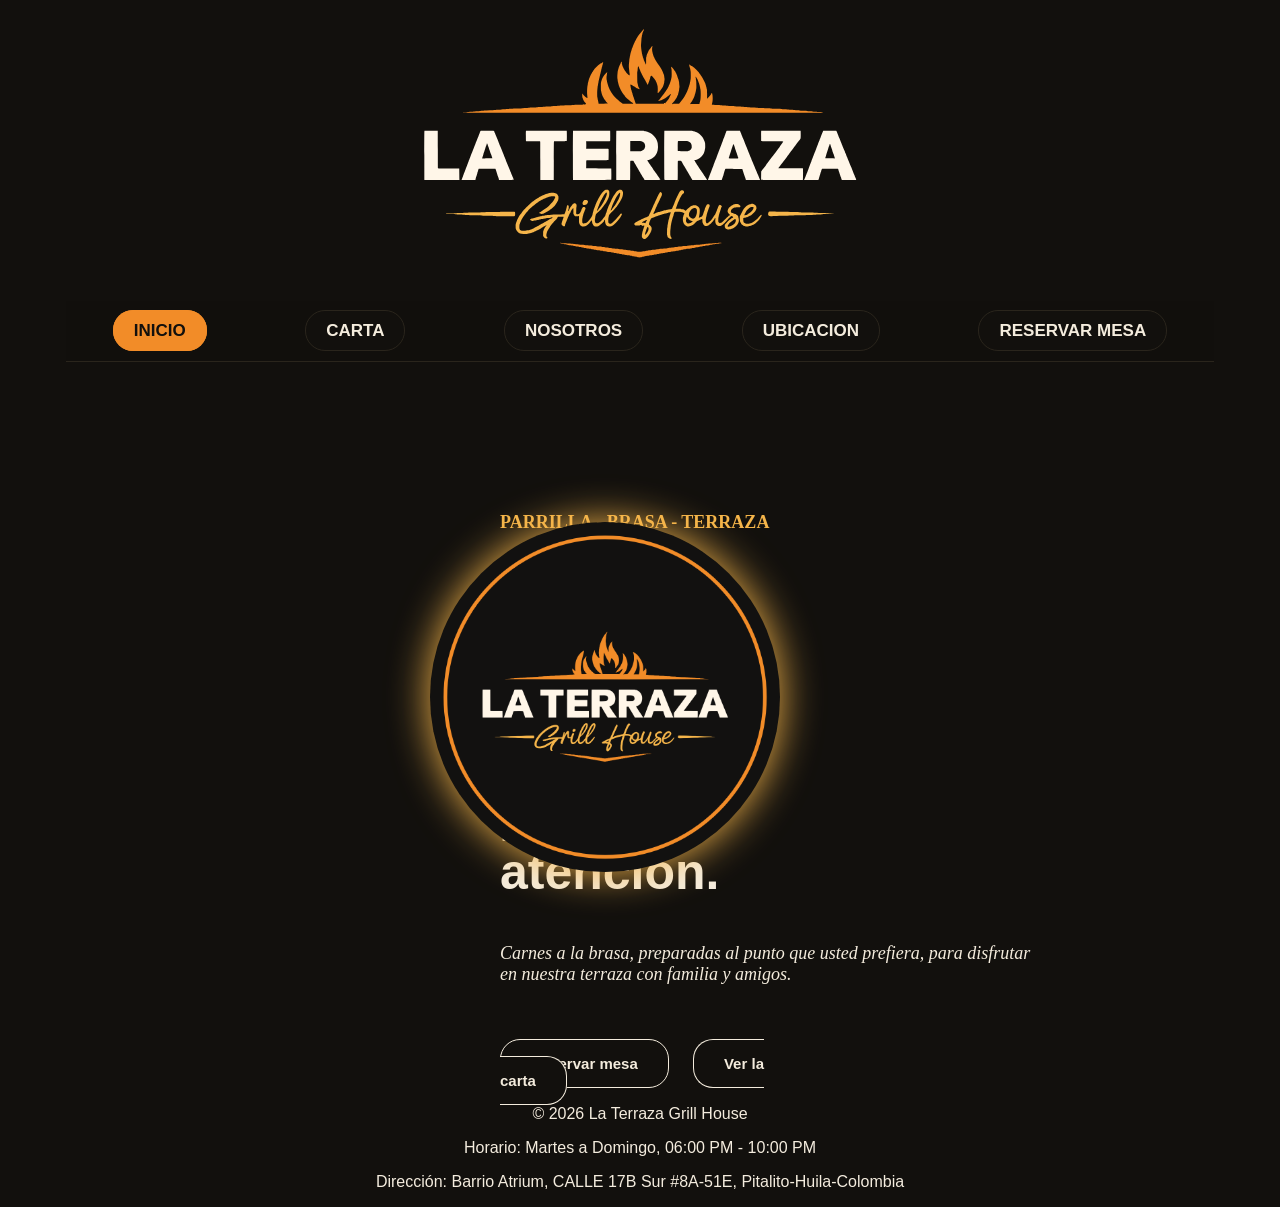
<file: index.html>
<!DOCTYPE html>
<html lang="es">
    <head>
        <meta charset="UTF-8">
        <meta name="viewport" content="width=device-width, initial-scale=1.0">
        <link rel="stylesheet" href="styles.css">
        <link rel="icon" type="image/png" href="../imagenes/png/favicon-512.png">
        <title>La Terraza</title>
    </head>
    <body>
        
        <!--LOGO ENCABEZADO-->
        <header class="logo">
            <div class="logo__principal">
                <img class="logo__imagen" src="imagenes/fotos/logo.svg" alt="logo terraza grill house">
            </div>
        </header>

        <!--MENU DE NAVEGACION-->
        <nav class="menu">
            <div class="menu__navegacion">
                <a class="menu__link menu__link--activo" href="index.html">INICIO</a>
                <a class="menu__link" href="rutas-menu/carta.html">CARTA</a>
                <a class="menu__link" href="rutas-menu/nosotros.html">NOSOTROS</a>
                <a class="menu__link" href="rutas-menu/ubicacion.html">UBICACION</a>
                <a class="menu__link menu__link--reserva" href="rutas-menu/reserva.html">RESERVAR MESA</a>

            </div>
        </nav>


        <!--CONTENIDO PRINCIPAL-->
        <main>
            <!--carta de presentación-->
        <div class="card"> 
            <section class="card__bienvenida">
                    <p class="card__notas">PARRILLA - BRASA - TERRAZA</p>
                    <h1 class="card__titulo">Fuego lento,
cortes generosos 
y buena atención.</h1>
                    <p class="card__descripcion">Carnes a la brasa, preparadas al punto que usted prefiera, para disfrutar en nuestra terraza con familia y amigos.</p>
                    <img class="card__imagen" src="imagenes/fotos/Foto de perfil para redes@2x.png" alt="La Terraza Grill House">

                    <div class="card__link">
                        <a class="card__link--reserva" href="../rutas-menu/reserva.html">Reservar mesa</a>
                        <a class="card__link--carta" href="../rutas-menu/carta.html">Ver la carta</a>
                        </div>
            </section>
        </div>
        </main>

        <!--PIE DE PAGINA-->
        <footer>
            <p>&copy; 2026  La Terraza Grill House</p>
            <p>Horario: Martes a Domingo, 06:00 PM - 10:00 PM</p>
            <p>Dirección: Barrio Atrium, CALLE 17B Sur #8A-51E, Pitalito-Huila-Colombia</p>
        </footer>
        
    </body>
</html>
</file>
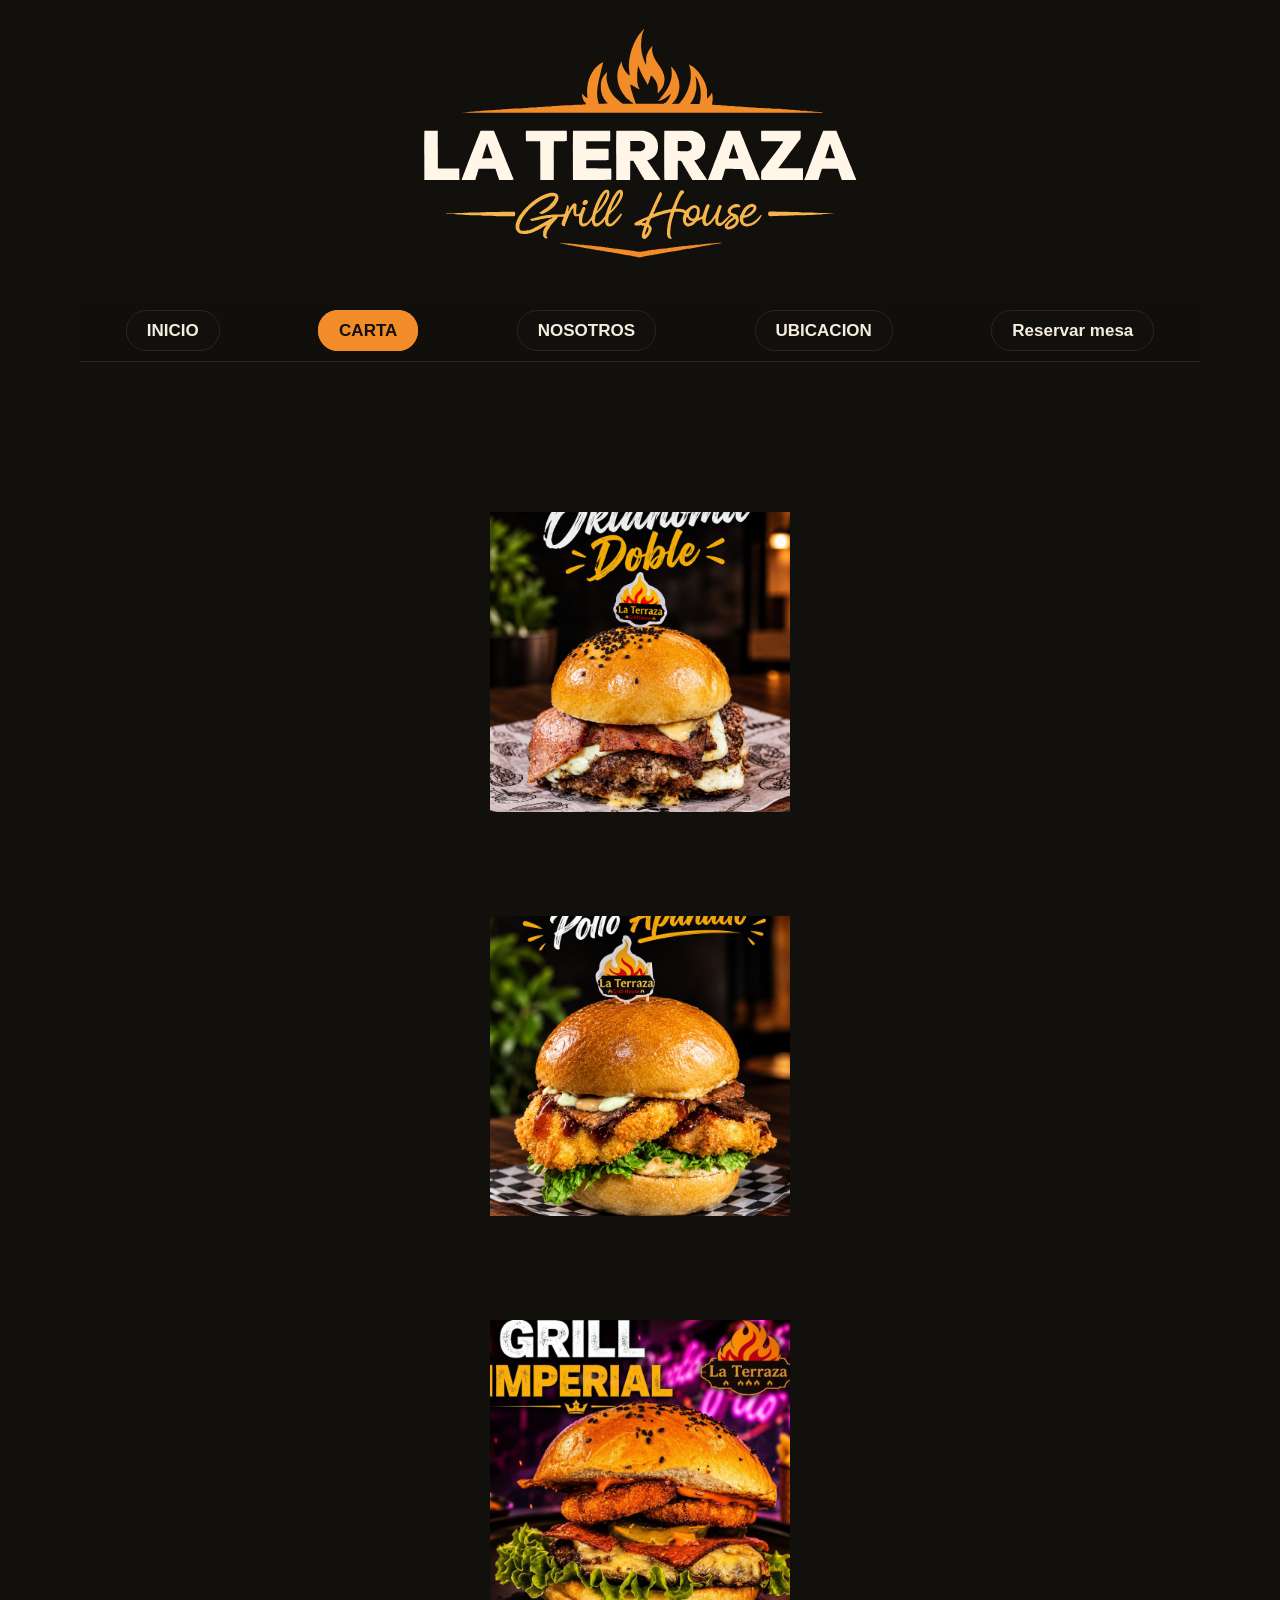
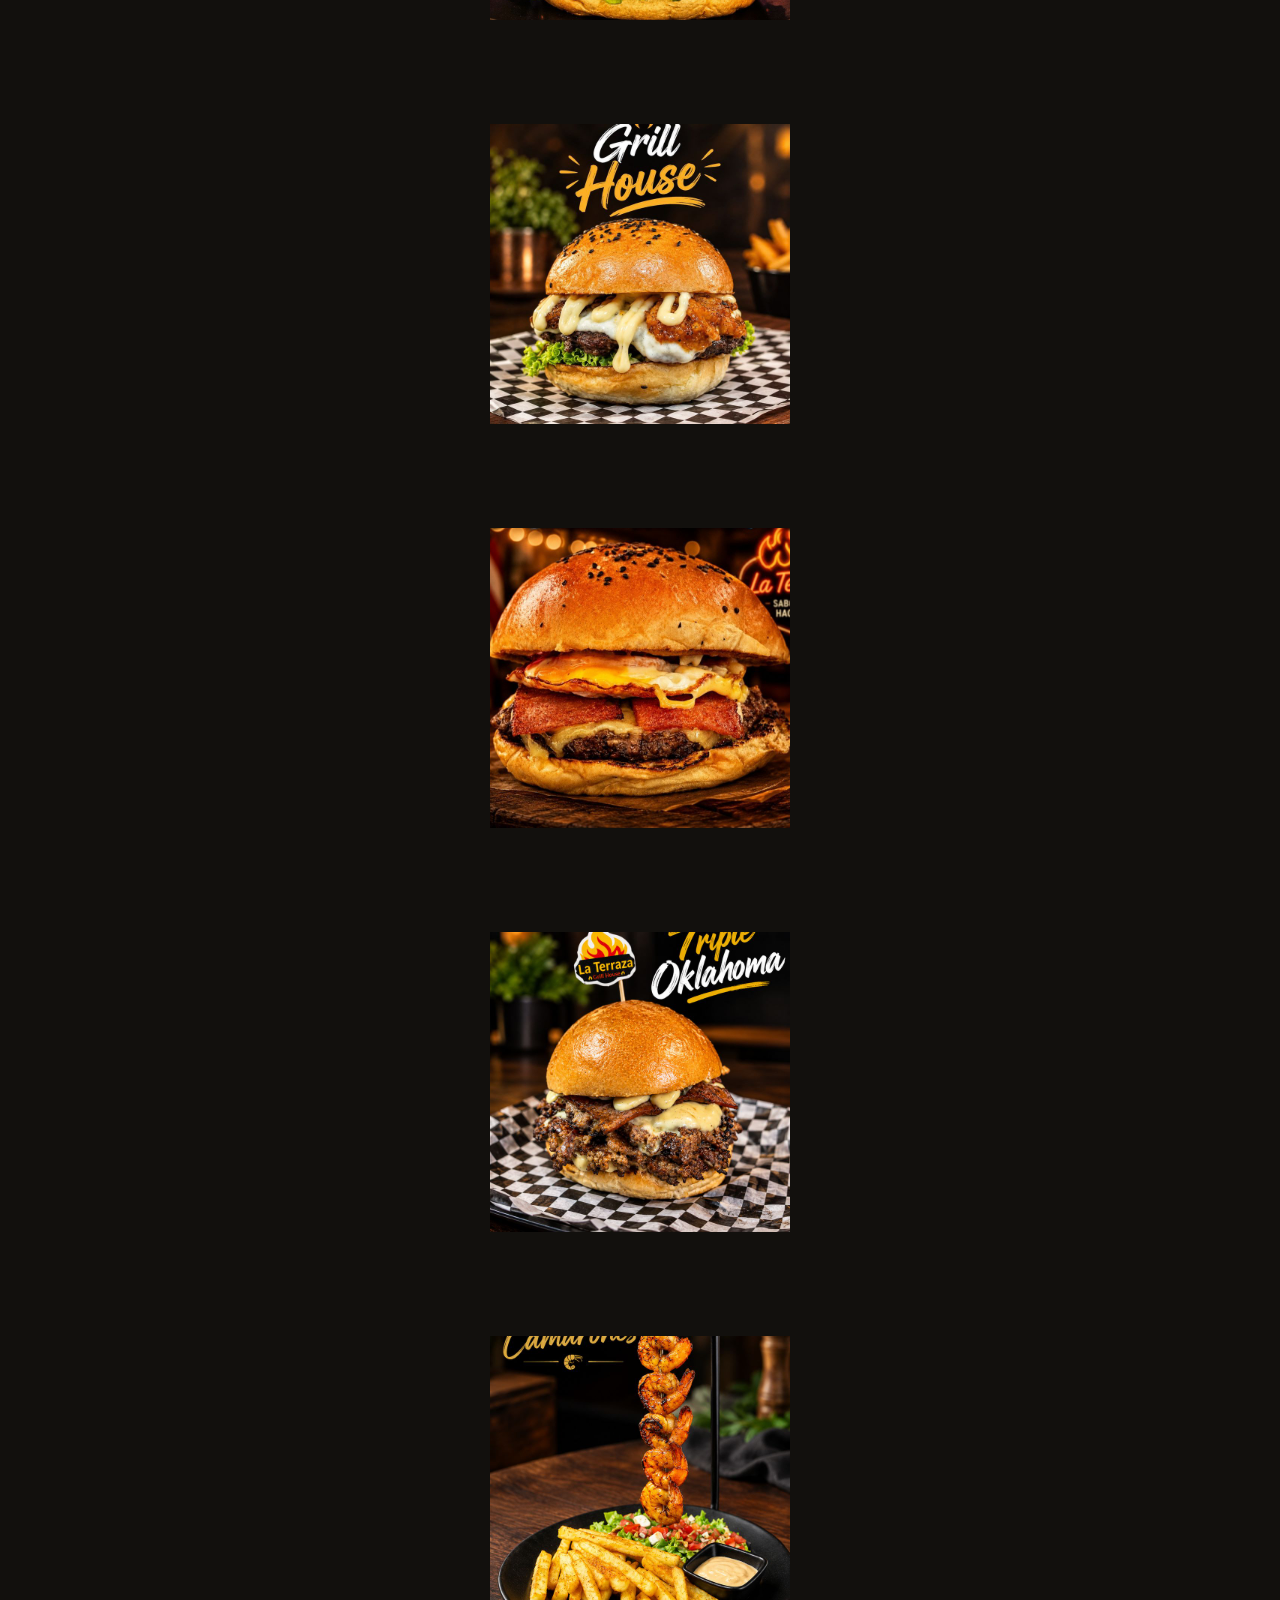
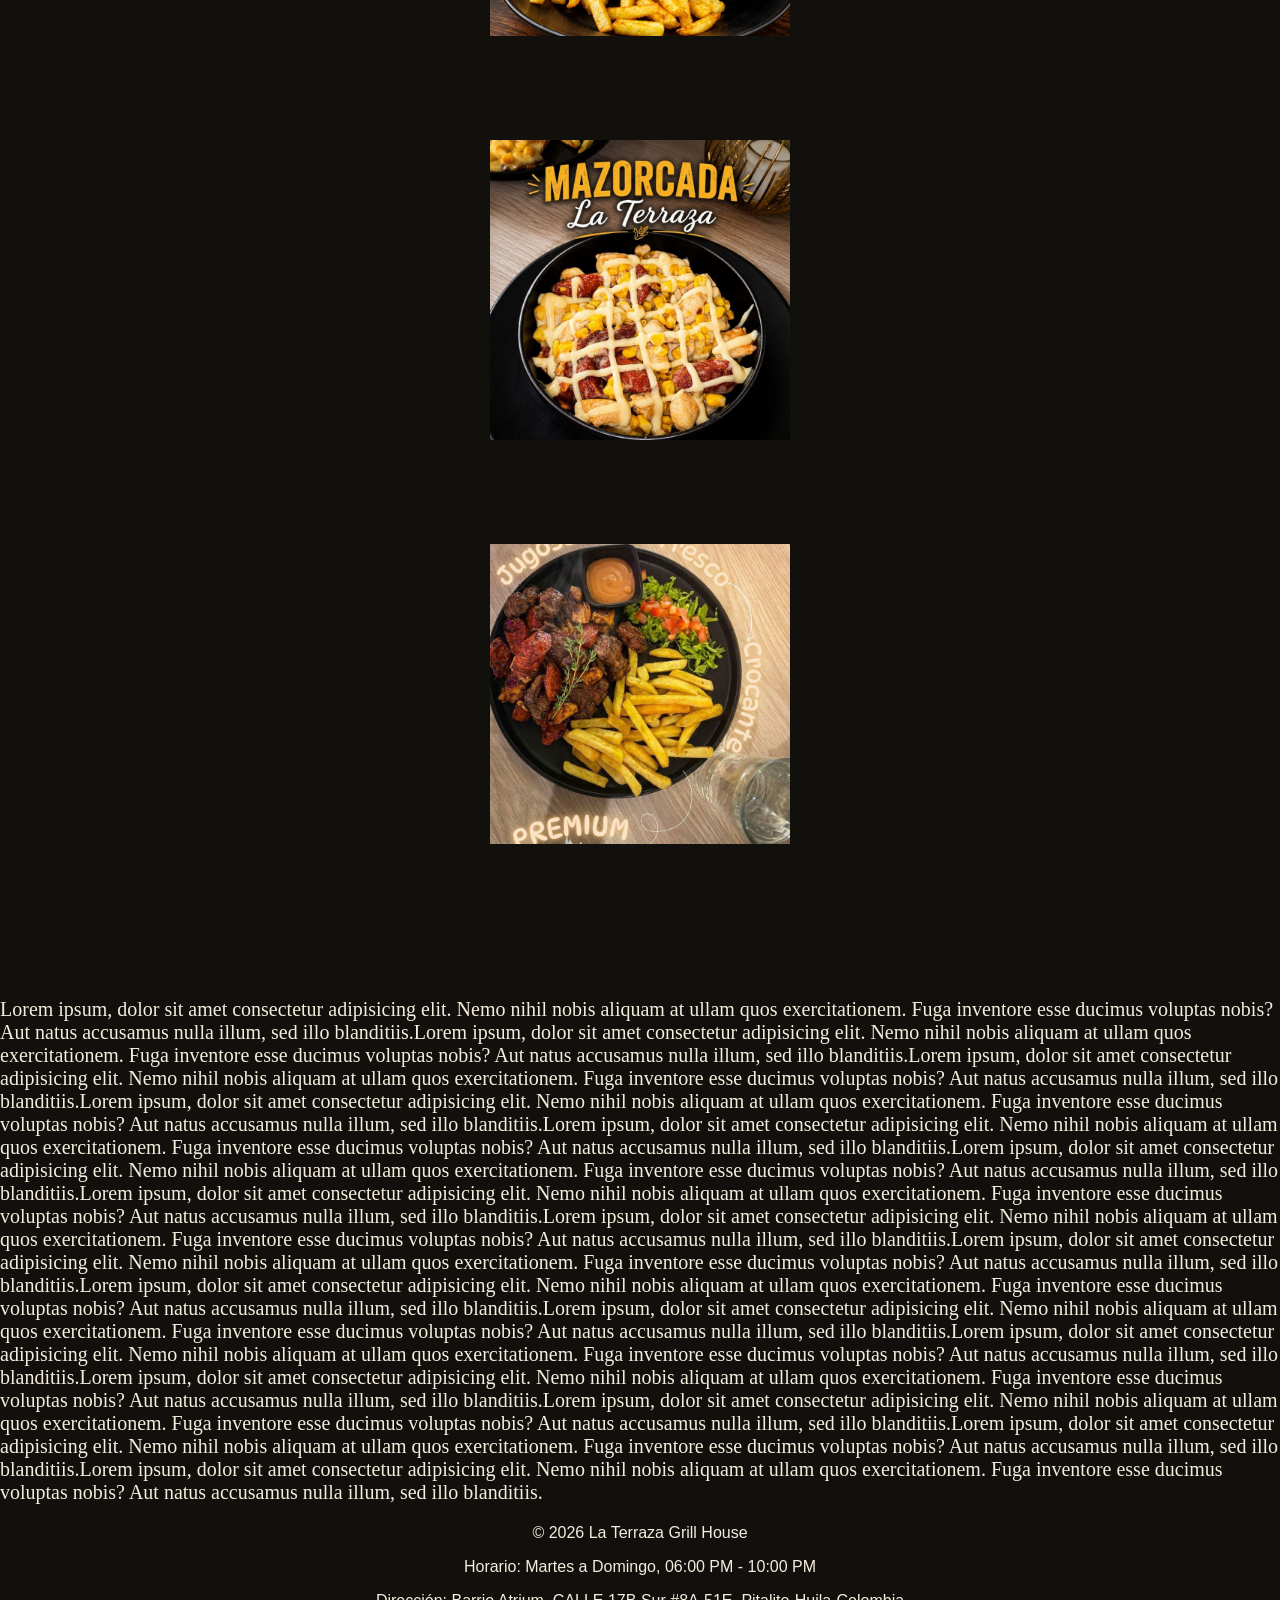
<file: rutas-menu/carta.html>
<!DOCTYPE html>
<html lang="es">
<head>
    <meta charset="UTF-8">
    <meta name="viewport" content="width=device-width, initial-scale=1.0">
    <link rel="icon" type="image/png" href="../imagenes/png/favicon-512.png">
    <link rel="stylesheet" href="../styles.css">
    <title>Carta La Terraza</title>
</head>
<body>
    <!--LOGO ENCABEZADO-->
        <header class="logo">
            <div class="logo__principal">
                <img class="logo__imagen" src="../imagenes/fotos/logo.svg" alt="logo terraza grill house">
            </div>
        </header>

    <!--MENU DE NAVEGACION-->
        <nav class="menu">
            <div class="menu__navegacion">
                <a class="menu__link" href="../index.html">INICIO</a>
                <a class="menu__link menu__link--activo" href="../rutas-menu/carta.html">CARTA</a>
                <a class="menu__link" href="../rutas-menu/nosotros.html">NOSOTROS</a>
                <a class="menu__link" href="../rutas-menu/ubicacion.html">UBICACION</a>
                <a class="menu__link menu__link--reserva" href="../rutas-menu/reserva.html">Reservar mesa</a>
            </div>
        </nav>

        <!--CARTA-->
        <main>
            <div class="productos">
                <article class="productos__item">
                    <img class="productos__imagen" src="../imagenes/fotos/platos/oklahoma-doble.jpg" alt="hamburguesa doble smash">
                </article>
                <article class="productos__item">
                    <img class="productos__imagen" src="../imagenes/fotos/platos/pollo-apanado.jpg" alt="hamburguesa pollo apanado">
                </article>
                <article class="productos__item">
                    <img class="productos__imagen" src="../imagenes/fotos/platos/grill-imperial.jpg" alt="hamburguesa imperial">
                </article>
                <article class="productos__item">
                    <img class="productos__imagen" src="../imagenes/fotos/platos/grill-house.jpg" alt="hamburguesa grill house">
                </article>
                <article class="productos__item">
                    <img class="productos__imagen" src="../imagenes/fotos/platos/americana.jpg" alt="hamburguesa americana">
                </article>
                <article class="productos__item">
                    <img class="productos__imagen" src="../imagenes/fotos/platos/oklahoma-triple.jpg" alt="oklahoma triple">
                </article>
                <article class="productos__item">
                    <img class="productos__imagen" src="../imagenes/fotos/platos/brocheta-camarones.jpg" alt="brocheta de camarones">
                </article>
                <article class="productos__item">
                    <img class="productos__imagen" src="../imagenes/fotos/platos/mazorcada.jpg" alt="mazorcada">
                </article>
                <article class="productos__item">
                    <img class="productos__imagen" src="../imagenes/fotos/platos/picada-mixta.jpg" alt="picada mixta">
                </article>
            </div>
        </main>

        <p class="contenido">
                Lorem ipsum, dolor sit amet consectetur adipisicing elit. Nemo nihil nobis aliquam at ullam quos exercitationem. Fuga inventore esse ducimus voluptas nobis? Aut natus accusamus nulla illum, sed illo blanditiis.Lorem ipsum, dolor sit amet consectetur adipisicing elit. Nemo nihil nobis aliquam at ullam quos exercitationem. Fuga inventore esse ducimus voluptas nobis? Aut natus accusamus nulla illum, sed illo blanditiis.Lorem ipsum, dolor sit amet consectetur adipisicing elit. Nemo nihil nobis aliquam at ullam quos exercitationem. Fuga inventore esse ducimus voluptas nobis? Aut natus accusamus nulla illum, sed illo blanditiis.Lorem ipsum, dolor sit amet consectetur adipisicing elit. Nemo nihil nobis aliquam at ullam quos exercitationem. Fuga inventore esse ducimus voluptas nobis? Aut natus accusamus nulla illum, sed illo blanditiis.Lorem ipsum, dolor sit amet consectetur adipisicing elit. Nemo nihil nobis aliquam at ullam quos exercitationem. Fuga inventore esse ducimus voluptas nobis? Aut natus accusamus nulla illum, sed illo blanditiis.Lorem ipsum, dolor sit amet consectetur adipisicing elit. Nemo nihil nobis aliquam at ullam quos exercitationem. Fuga inventore esse ducimus voluptas nobis? Aut natus accusamus nulla illum, sed illo blanditiis.Lorem ipsum, dolor sit amet consectetur adipisicing elit. Nemo nihil nobis aliquam at ullam quos exercitationem. Fuga inventore esse ducimus voluptas nobis? Aut natus accusamus nulla illum, sed illo blanditiis.Lorem ipsum, dolor sit amet consectetur adipisicing elit. Nemo nihil nobis aliquam at ullam quos exercitationem. Fuga inventore esse ducimus voluptas nobis? Aut natus accusamus nulla illum, sed illo blanditiis.Lorem ipsum, dolor sit amet consectetur adipisicing elit. Nemo nihil nobis aliquam at ullam quos exercitationem. Fuga inventore esse ducimus voluptas nobis? Aut natus accusamus nulla illum, sed illo blanditiis.Lorem ipsum, dolor sit amet consectetur adipisicing elit. Nemo nihil nobis aliquam at ullam quos exercitationem. Fuga inventore esse ducimus voluptas nobis? Aut natus accusamus nulla illum, sed illo blanditiis.Lorem ipsum, dolor sit amet consectetur adipisicing elit. Nemo nihil nobis aliquam at ullam quos exercitationem. Fuga inventore esse ducimus voluptas nobis? Aut natus accusamus nulla illum, sed illo blanditiis.Lorem ipsum, dolor sit amet consectetur adipisicing elit. Nemo nihil nobis aliquam at ullam quos exercitationem. Fuga inventore esse ducimus voluptas nobis? Aut natus accusamus nulla illum, sed illo blanditiis.Lorem ipsum, dolor sit amet consectetur adipisicing elit. Nemo nihil nobis aliquam at ullam quos exercitationem. Fuga inventore esse ducimus voluptas nobis? Aut natus accusamus nulla illum, sed illo blanditiis.Lorem ipsum, dolor sit amet consectetur adipisicing elit. Nemo nihil nobis aliquam at ullam quos exercitationem. Fuga inventore esse ducimus voluptas nobis? Aut natus accusamus nulla illum, sed illo blanditiis.Lorem ipsum, dolor sit amet consectetur adipisicing elit. Nemo nihil nobis aliquam at ullam quos exercitationem. Fuga inventore esse ducimus voluptas nobis? Aut natus accusamus nulla illum, sed illo blanditiis.Lorem ipsum, dolor sit amet consectetur adipisicing elit. Nemo nihil nobis aliquam at ullam quos exercitationem. Fuga inventore esse ducimus voluptas nobis? Aut natus accusamus nulla illum, sed illo blanditiis.
            </p>
        <!--PIE DE PAGINA-->
        <footer>
            <p>&copy; 2026  La Terraza Grill House</p>
            <p>Horario: Martes a Domingo, 06:00 PM - 10:00 PM</p>
            <p>Dirección: Barrio Atrium, CALLE 17B Sur #8A-51E, Pitalito-Huila-Colombia</p>
        </footer>
</body>
</html>
</file>
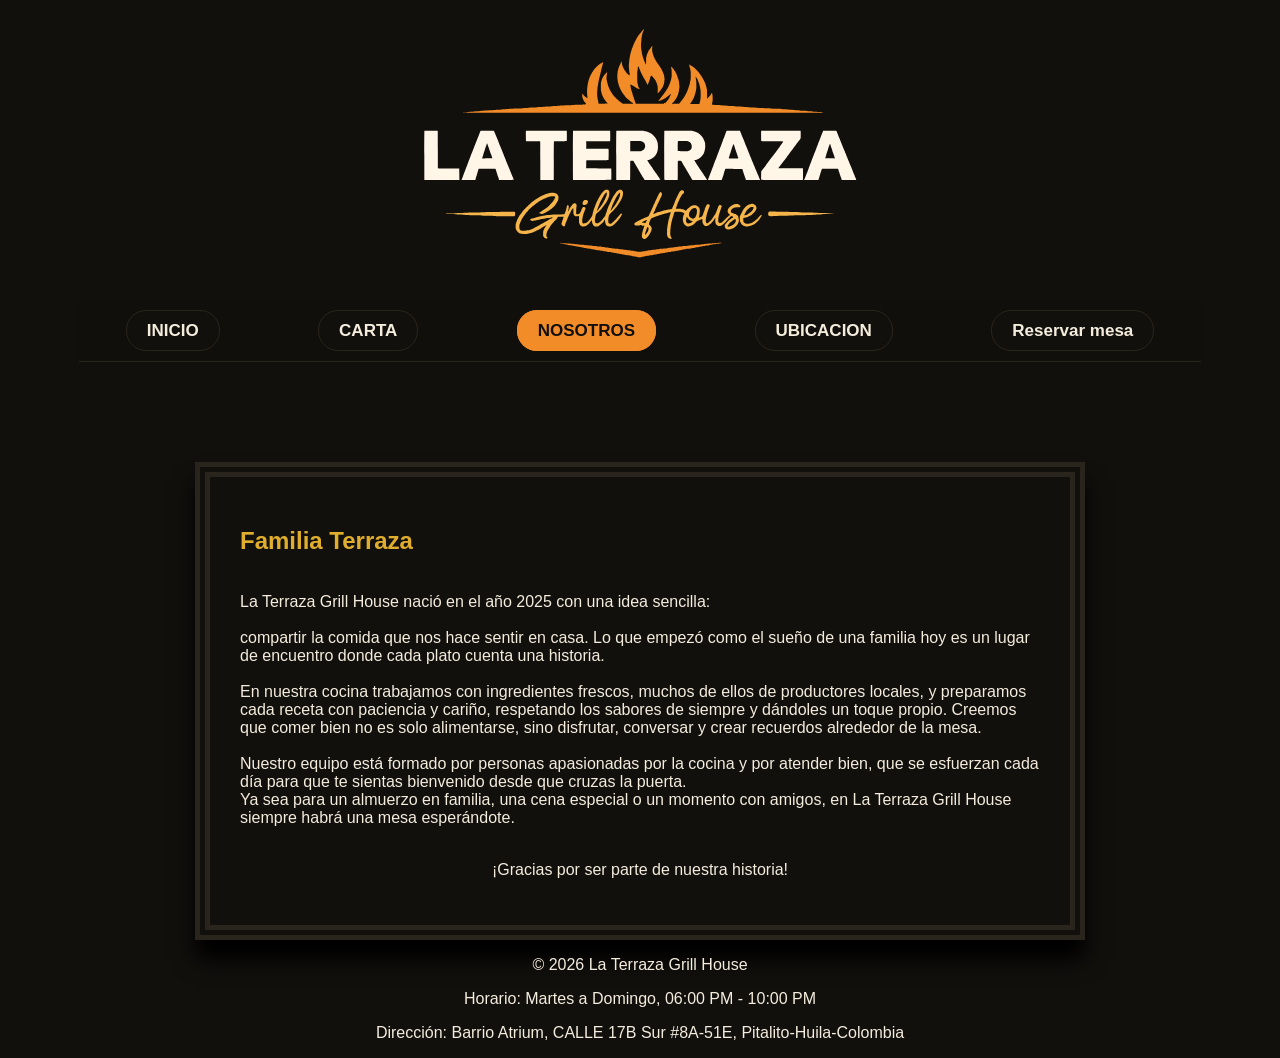
<file: rutas-menu/nosotros.html>
<!DOCTYPE html>
<html lang="es">
<head>
    <meta charset="UTF-8">
    <meta name="viewport" content="width=device-width, initial-scale=1.0">
    <link rel="icon" type="image/png" href="../imagenes/png/favicon-512.png">
    <link rel="stylesheet" href="../styles.css">
    <title>Carta La Terraza</title>
</head>
<body>
    <!--LOGO ENCABEZADO-->
        <header class="logo">
            <div class="logo__principal">
                <img class="logo__imagen" src="../imagenes/fotos/logo.svg" alt="logo terraza grill house">
            </div>
        </header>

    <!--MENU DE NAVEGACION-->
        <nav class="menu">
            <div class="menu__navegacion">
                <a class="menu__link" href="../index.html">INICIO</a>
                <a class="menu__link" href="../rutas-menu/carta.html">CARTA</a>
                <a class="menu__link menu__link--activo" href="../rutas-menu/nosotros.html">NOSOTROS</a>
                <a class="menu__link" href="../rutas-menu/ubicacion.html">UBICACION</a>
                <a class="menu__link menu__link--reserva" href="../rutas-menu/reserva.html">Reservar mesa</a>
            </div>
        </nav>


        <!--SOBRE NOSOTROS-->
        <main class="nosotros">
            <div class="nosotros__informacion">
                <h2 class="nosotros__titulo">Familia Terraza</h2>
                <p class="nosotros__descripcion">
La Terraza Grill House nació en el año 2025 con una idea sencilla:

compartir la comida que nos hace sentir en casa. Lo que empezó como el sueño de una familia hoy es un lugar de encuentro donde cada plato cuenta una historia.

En nuestra cocina trabajamos con ingredientes frescos, muchos de ellos de productores locales, y preparamos cada receta con paciencia y cariño, respetando los sabores de siempre y dándoles un toque propio. Creemos que comer bien no es solo alimentarse, sino disfrutar, conversar y crear recuerdos alrededor de la mesa.

Nuestro equipo está formado por personas apasionadas por la cocina y por atender bien, que se esfuerzan cada día para que te sientas bienvenido desde que cruzas la puerta.
Ya sea para un almuerzo en familia, una cena especial o un momento con amigos, en La Terraza Grill House siempre habrá una mesa esperándote.

<p class="nosotros__descripcion nosotros__descripcion--centrado">¡Gracias por ser parte de nuestra historia!</p>
            </div>
        </main>

        <!--PIE DE PAGINA-->
        <footer>
            <p>&copy; 2026  La Terraza Grill House</p>
            <p>Horario: Martes a Domingo, 06:00 PM - 10:00 PM</p>
            <p>Dirección: Barrio Atrium, CALLE 17B Sur #8A-51E, Pitalito-Huila-Colombia</p>
        </footer>
</body>
</html>
</file>
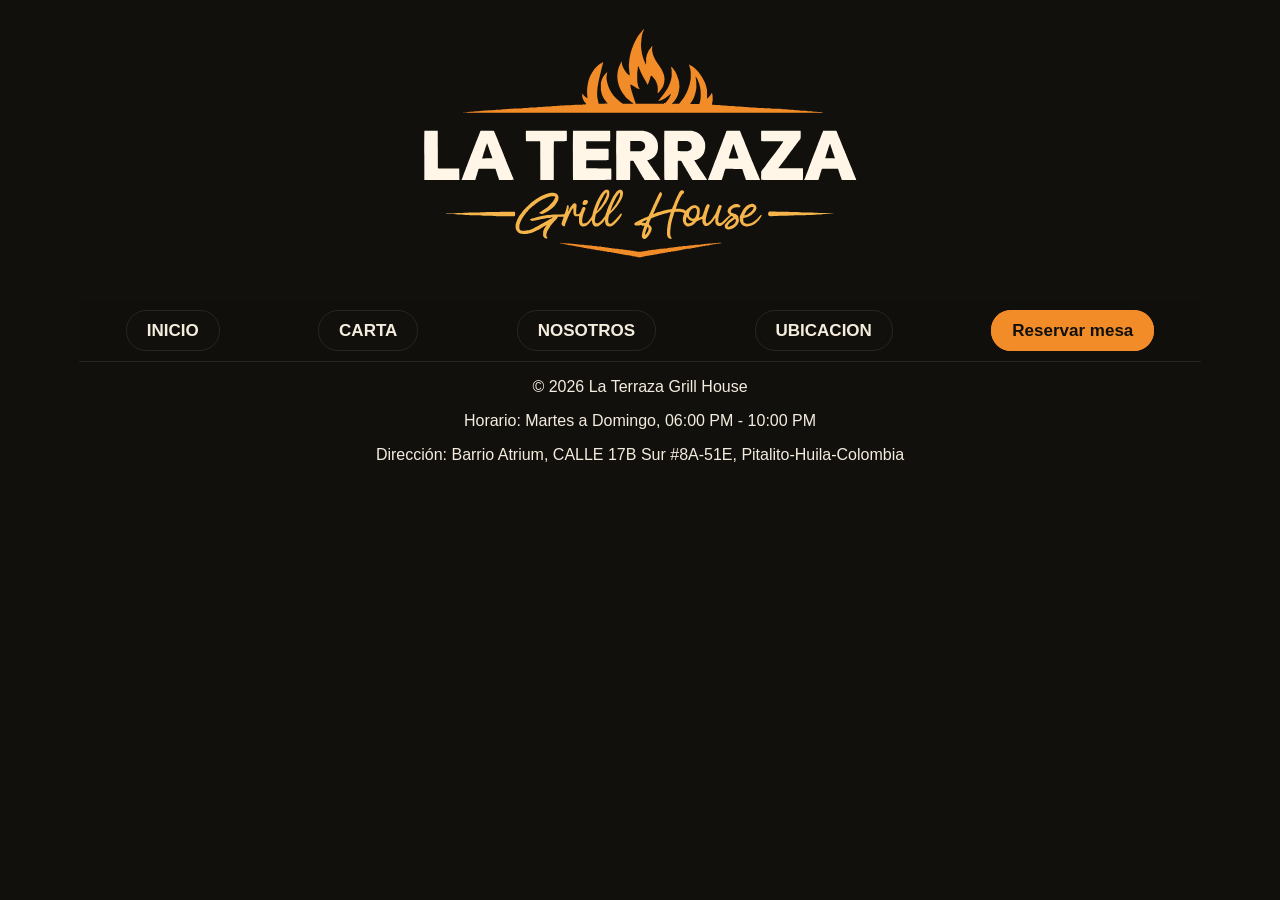
<file: rutas-menu/reserva.html>
<!DOCTYPE html>
<html lang="es">
<head>
    <meta charset="UTF-8">
    <meta name="viewport" content="width=device-width, initial-scale=1.0">
    <link rel="icon" type="image/png" href="../imagenes/png/favicon-512.png">
    <link rel="stylesheet" href="../styles.css">
    <title>Carta La Terraza</title>
</head>
<body>
    <!--LOGO ENCABEZADO-->
        <header class="logo">
            <div class="logo__principal">
                <img class="logo__imagen" src="../imagenes/fotos/logo.svg" alt="logo terraza grill house">
            </div>
        </header>

    <!--MENU DE NAVEGACION-->
        <nav class="menu">
            <div class="menu__navegacion">
                <a class="menu__link" href="../index.html">INICIO</a>
                <a class="menu__link" href="../rutas-menu/carta.html">CARTA</a>
                <a class="menu__link" href="../rutas-menu/nosotros.html">NOSOTROS</a>
                <a class="menu__link" href="../rutas-menu/ubicacion.html">UBICACION</a>
                <a class="menu__link menu__link--reserva menu__link--activo" href="../rutas-menu/reserva.html">Reservar mesa</a>
            </div>
        </nav>

        <main></main>

        <!--PIE DE PAGINA-->
        <footer>
            <p>&copy; 2026  La Terraza Grill House</p>
            <p>Horario: Martes a Domingo, 06:00 PM - 10:00 PM</p>
            <p>Dirección: Barrio Atrium, CALLE 17B Sur #8A-51E, Pitalito-Huila-Colombia</p>
        </footer>
</body>
</html>
</file>
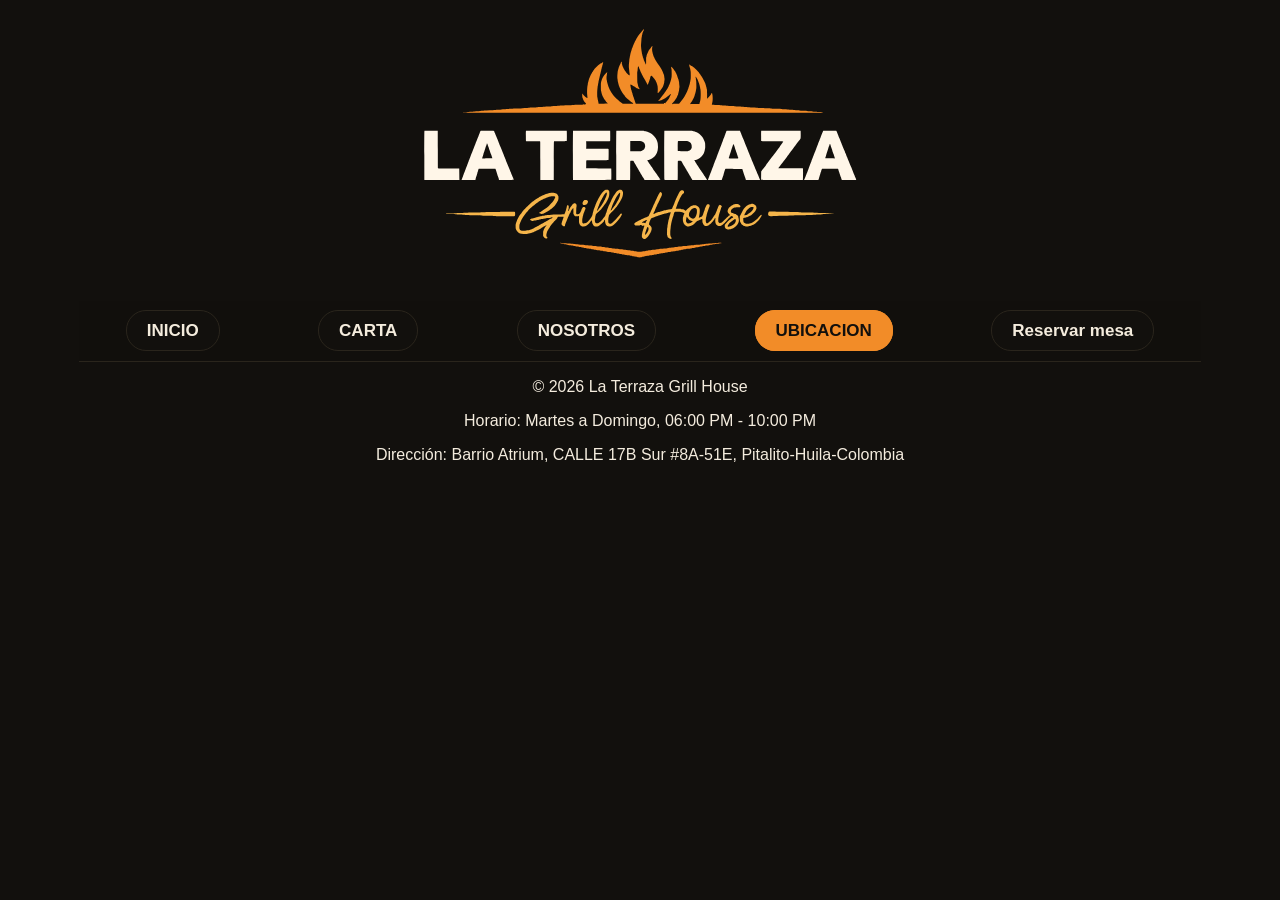
<file: rutas-menu/ubicacion.html>
<!DOCTYPE html>
<html lang="es">
<head>
    <meta charset="UTF-8">
    <meta name="viewport" content="width=device-width, initial-scale=1.0">
    <link rel="icon" type="image/png" href="../imagenes/png/favicon-512.png">
    <link rel="stylesheet" href="../styles.css">
    <title>Carta La Terraza</title>
</head>
<body>
    <!--LOGO ENCABEZADO-->
        <header class="logo">
            <div class="logo__principal">
                <img class="logo__imagen" src="../imagenes/fotos/logo.svg" alt="logo terraza grill house">
            </div>
        </header>

    <!--MENU DE NAVEGACION-->
        <nav class="menu">
            <div class="menu__navegacion">
                <a class="menu__link" href="../index.html">INICIO</a>
                <a class="menu__link" href="../rutas-menu/carta.html">CARTA</a>
                <a class="menu__link" href="../rutas-menu/nosotros.html">NOSOTROS</a>
                <a class="menu__link menu__link--activo" href="../rutas-menu/ubicacion.html">UBICACION</a>
                <a class="menu__link menu__link--reserva" href="../rutas-menu/reserva.html">Reservar mesa</a>
            </div>
        </nav>

        <main></main>

        <!--PIE DE PAGINA-->
        <footer>
            <p>&copy; 2026  La Terraza Grill House</p>
            <p>Horario: Martes a Domingo, 06:00 PM - 10:00 PM</p>
            <p>Dirección: Barrio Atrium, CALLE 17B Sur #8A-51E, Pitalito-Huila-Colombia</p>
        </footer>
</body>
</html>
</file>
<file: styles.css>
/* INICIO */
body {
    margin: 0;
    background: #12100d;
}

/*LOGO PRINCIPAL */

.logo {
    width: 100%;
    margin-top: 20px;
    padding: 0px 0px 30px;
    position: relative;
    background-color: #12100d;
    display: flex;
    justify-content: center;
}


.logo__imagen {
    width: 450px;
    padding: 0;
}


/* MENU DE NAVEGACION */


.menu {
    font-family: sans-serif;
    position: sticky;
    top:0;
    display: flex;
    justify-content: center;
}

.menu__navegacion {
    max-width: 100%;
    padding: 20px 0 20px 0;
    background: #12100df9;
    border-bottom: 1px solid #2a251c;
    
}


.menu__link {
    text-decoration: none;
    font-weight: bolder;
    font-size: 17px;
    margin: 47px;
    padding: 10px 20px;
    background-color: #12100d;
    color: #f4ecdd;
    border: 1px solid #2a251c;
    border-radius: 20px;
    display: inline;    
}

.menu__link--reserva {
    background-color: #12100d;
}
.menu__link:hover {
    color: #FFF6E8;
    border: 1px solid #FFF6E8;
    
}

.menu__link--activo {
    border: 1px solid #F28C28;
    color: #12100d;
    background-color: #F28C28;
}

.menu__link--activo:hover {
    border: 1px solid #F28C28;
    color: #12100d;
}


/* CARTA DE PRESENTACION */
.card {
    margin: 100px 500px 0px 500px;
}


.card__bienvenida {
    margin-top: 150px;
    position: relative;
}


.card__notas {
    margin: 0;
    font-weight:bolder;
    font-size: 18px;
    color: #F5B54A;
}


.card__titulo {
    white-space: pre-wrap;
    margin-top: 20px;
    font-size: 50px;
    font-family: sans-serif;
    color: #f4ecdd;
}


.card__descripcion {
    margin-top: 20px;
    width: 550px;
    font-size: 18px;
    font-weight: 100;
    font-style: italic;
    color: #f4ecdd;
    
}


.card__imagen {
    filter: drop-shadow(0 0 20px #F5B54A);
    width: 350px;
    border-radius: 200px;
    position: absolute;
    right: 0;
    top: 10px;
}



.card__link {
    font-family: 'Lucida Sans', 'Lucida Sans Regular', 'Lucida Grande', 'Lucida Sans Unicode', Geneva, Verdana, sans-serif;
    width: 100%;
    font-weight: bolder;
    font-size: 15px;
    margin-top: 70px;
}

.card__link--reserva {
    text-decoration: none;
    padding: 15px 30px;
    margin-right: 20px;
    border: 1px solid #f4ecdd;
    border-radius: 20px;
    background-color: #12100d;
    color: #f4ecdd;
    
}

.card__link--carta {
    text-decoration: none;
    padding: 15px 30px;
    border: 1px solid #f4ecdd;
    border-radius: 20px;
    background-color: #12100d;
    color: #f4ecdd;
}


.card__link--reserva:hover {
    border: 0;
    color: #12100d;
    background-color: #F28C28;
}

.card__link--carta:hover {
    border: 0;
    color: #12100d;
    background-color: #F28C28;
}


/* PIE DE PAGINA */
footer {
    font-family: 'Gill Sans', 'Gill Sans MT', Calibri, 'Trebuchet MS', sans-serif;
    color: #f4ecde;
    text-align: center;

}




/* CARTA DE PRODUCTOS */

.productos {
    text-align: center;
    margin: 100px 400px 100px 400px;
}

.productos__item {
    padding: 50px;
    display: inline-block;
}

.productos__imagen {
    width: 300px;
}

.contenido {
    color: #f4ecdd;
    font-size: 20px;
}


/* SOBRE NOSOTROS */

.nosotros {
    font-family: 'Lucida Sans', 'Lucida Sans Regular', 'Lucida Grande', 'Lucida Sans Unicode', Geneva, Verdana, sans-serif;
    width: 100%;
    display: flex;
    justify-content: center;
}


.nosotros__informacion {
    border: 15px solid #2a251c;
    box-shadow: 0 20px 20px #000;
    padding: 30px;
    border-style: double;
    width: 800px;
    margin-top: 100px;
    
}

.nosotros__titulo {
    color: #e0ae2c;

}

.nosotros__descripcion {
    color: #f4ecdd;
    white-space: pre-wrap;
}

.nosotros__descripcion--centrado {
    text-align: center;
}
</file>
